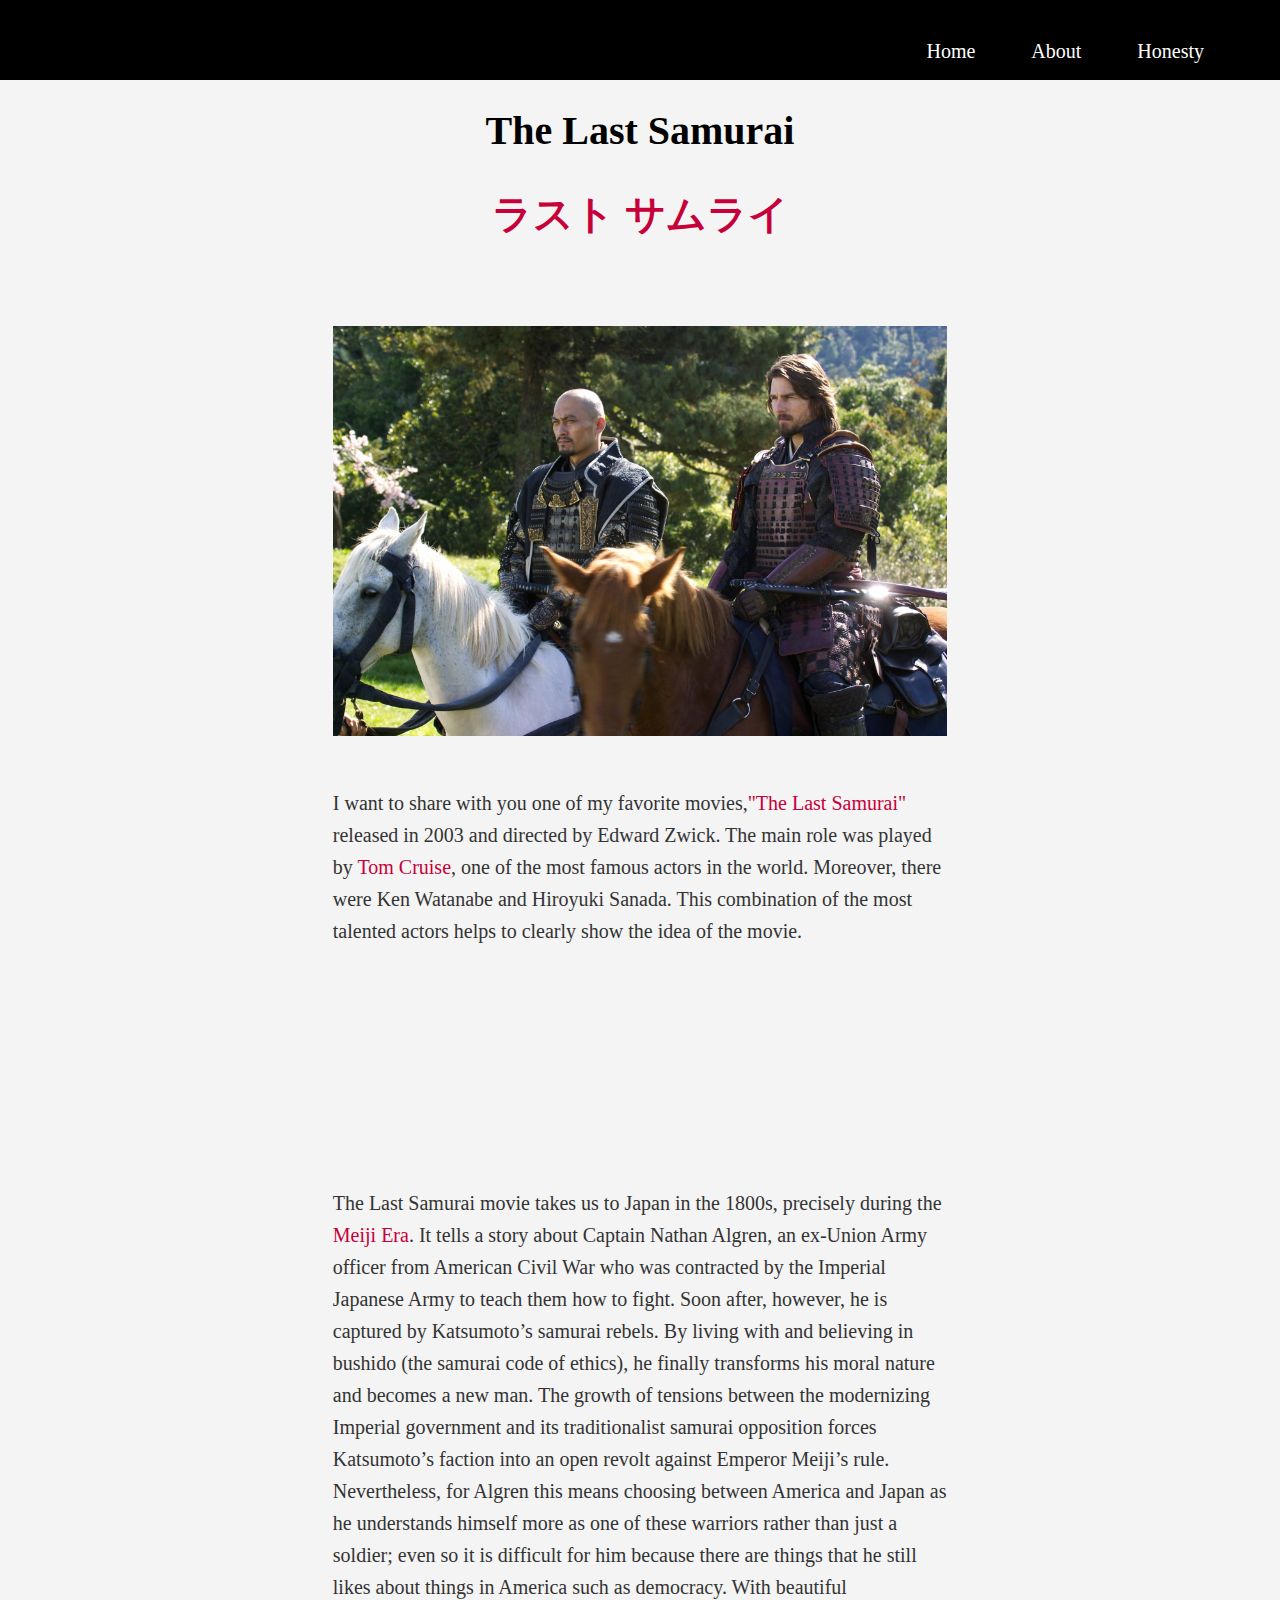
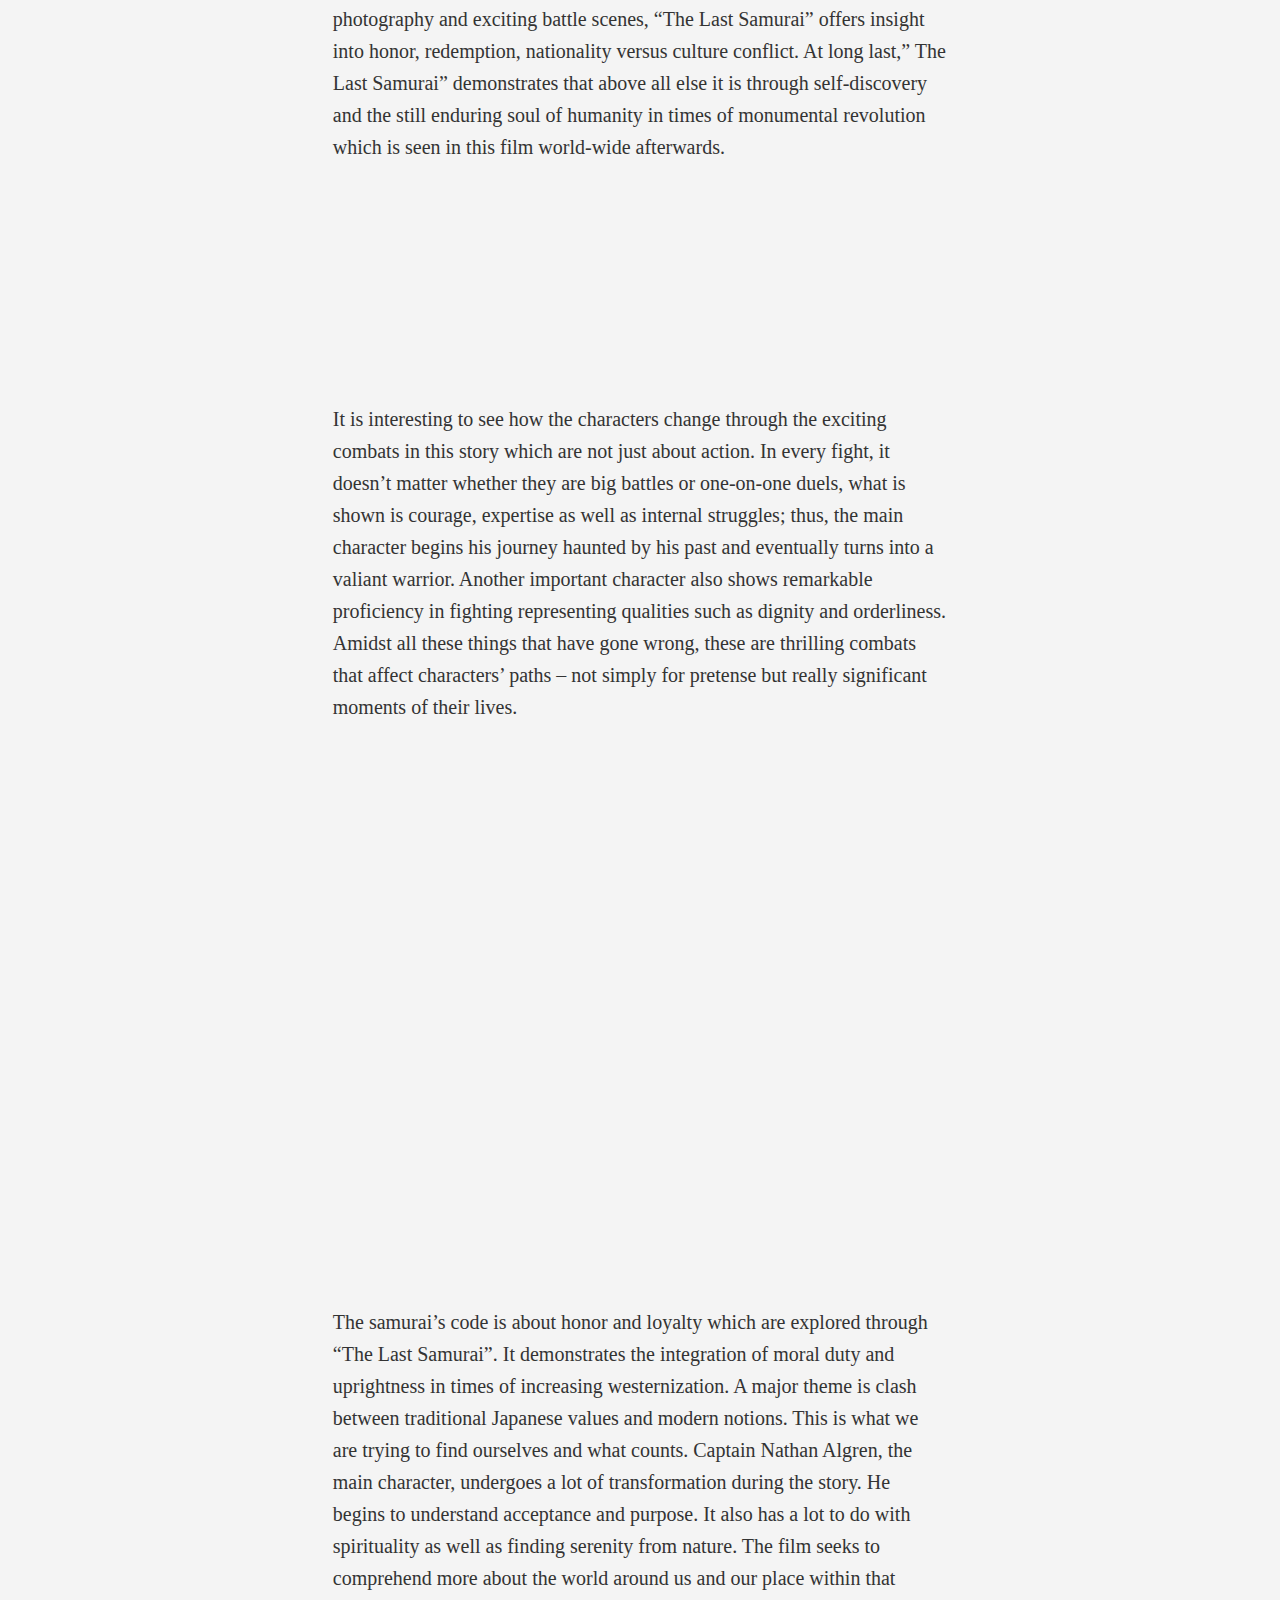
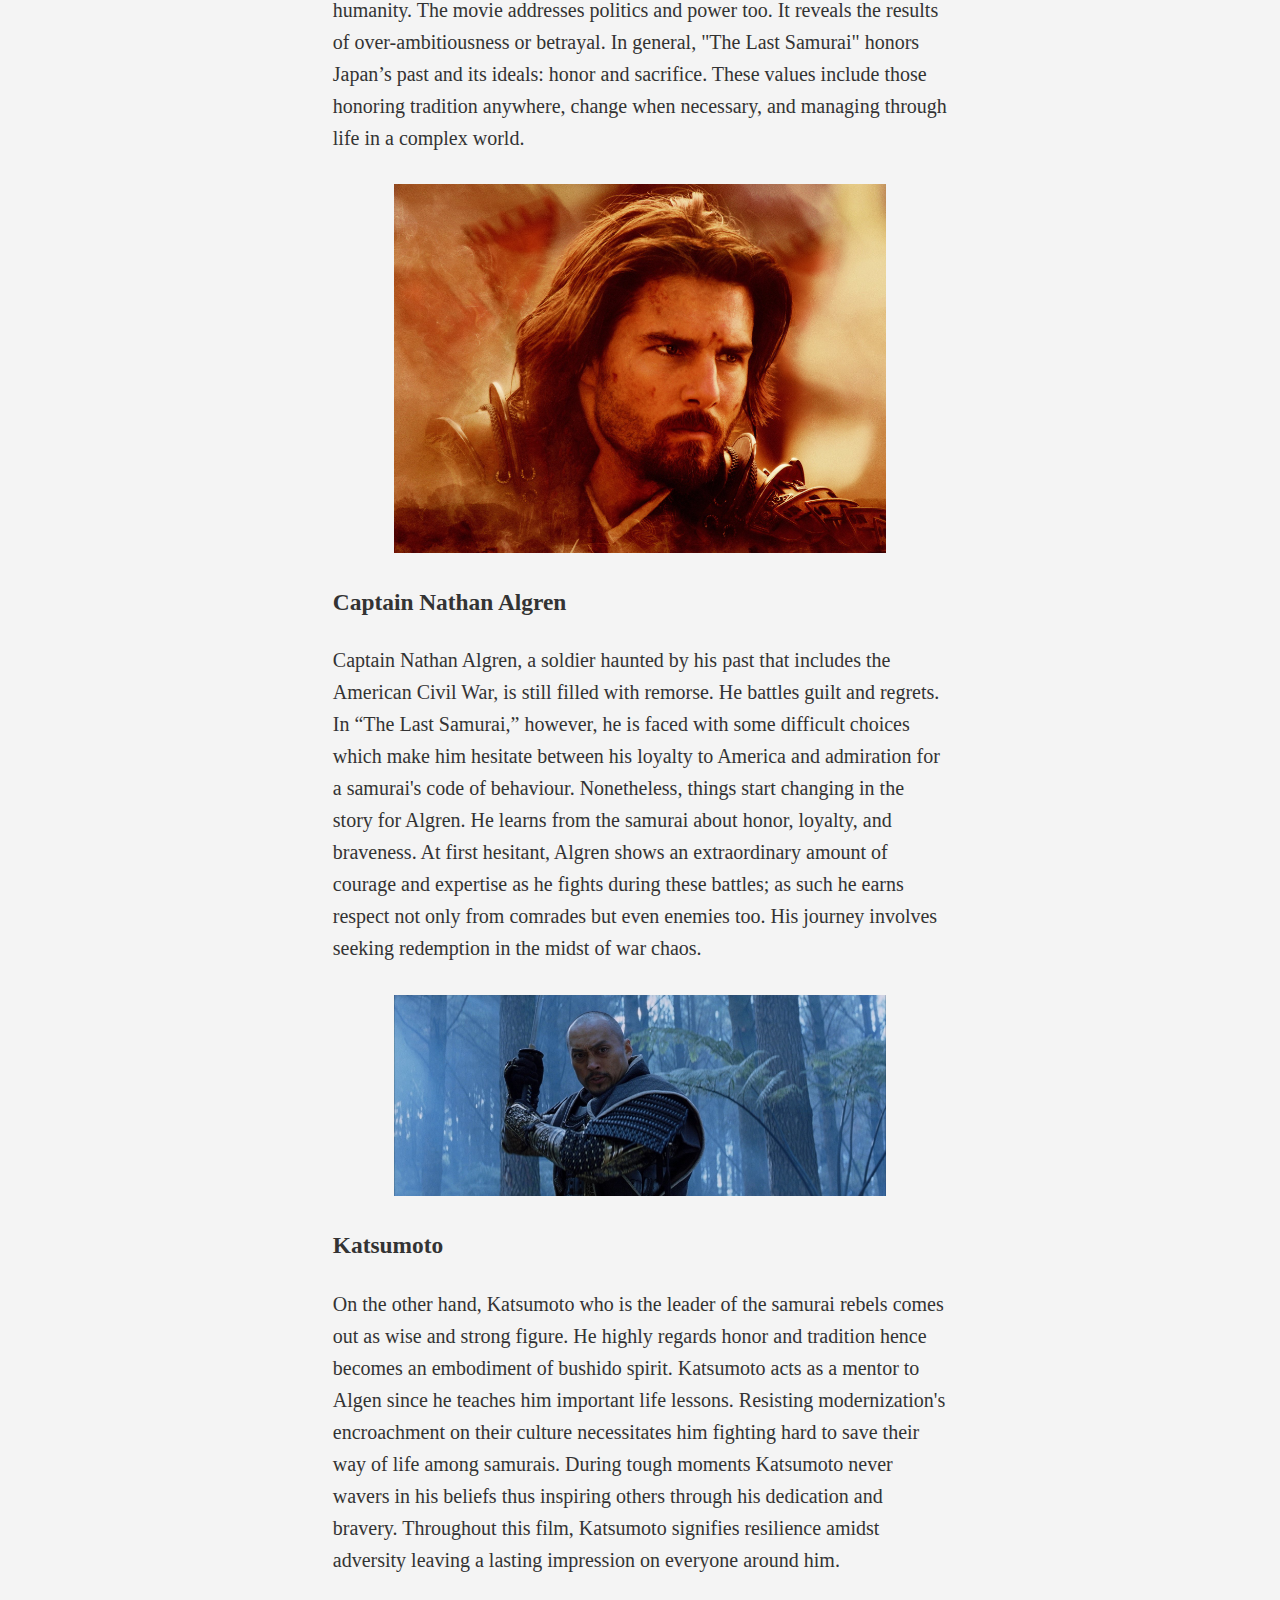
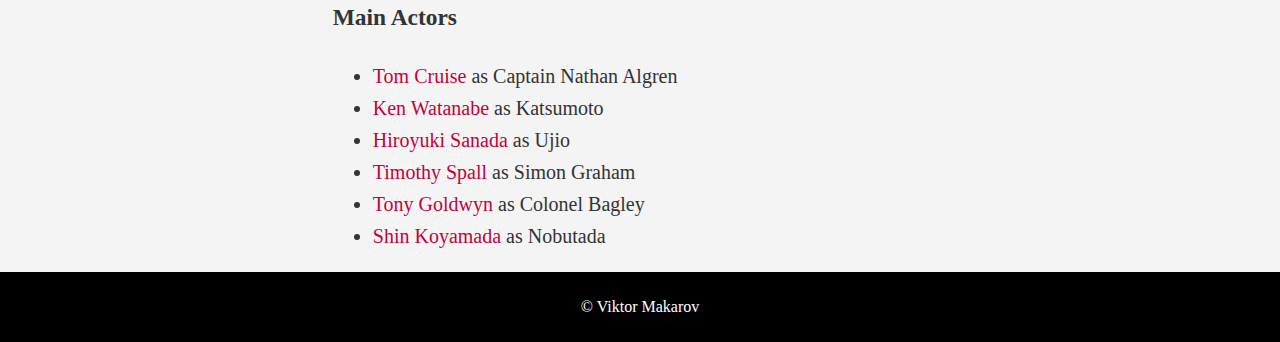
<file: index.html>
<!doctype html>
<html lang="en">
  <head>
    <meta charset="UTF-8" />
    <title>The Last Samurai</title>
    <link rel="stylesheet" href="static/main.css" />
  </head>
  <body>
    <header>
      <nav>
        <ul>
          <li><a href="index.html">Home</a></li>
          <li><a href="about.html">About</a></li>
          <li><a href="honesty.html">Honesty</a></li>
        </ul>
      </nav>
      <h1>The Last Samurai</h1>
      <h2>ラスト サムライ</h2>
    </header>
    <main>
      <img src="static/img/main.jpg" alt="main image" />

      <section>
        <p>
          I want to share with you one of my favorite movies,<a
            href="https://en.wikipedia.org/wiki/The_Last_Samurai"
            >"The Last Samurai"</a
          >
          released in 2003 and directed by Edward Zwick. The main role was played by
          <a href="https://en.wikipedia.org/wiki/Tom_Cruise">Tom Cruise</a>, one of the most famous
          actors in the world. Moreover, there were Ken Watanabe and Hiroyuki Sanada. This
          combination of the most talented actors helps to clearly show the idea of the movie.
        </p>
      </section>
      <iframe
        class="spotify-iframe"
        src="https://open.spotify.com/embed/track/6DPZdDkTOydyM40IXRi70Z?utm_source=generator"
        frameborder="0"
        allowfullscreen=""
        allow="autoplay; clipboard-write; encrypted-media; fullscreen; picture-in-picture"
        loading="lazy"
      ></iframe>

      <section>
        <p>
          The Last Samurai movie takes us to Japan in the 1800s, precisely during the
          <a
            href="https://en.wikipedia.org/wiki/Meiji_era#:~:text=The%20Meiji%20era%20was%20the,Western%20scientific%2C%20technological%2C%20philosophical%2C"
            >Meiji Era</a
          >. It tells a story about Captain Nathan Algren, an ex-Union Army officer from American
          Civil War who was contracted by the Imperial Japanese Army to teach them how to fight.
          Soon after, however, he is captured by Katsumoto’s samurai rebels. By living with and
          believing in bushido (the samurai code of ethics), he finally transforms his moral nature
          and becomes a new man. The growth of tensions between the modernizing Imperial government
          and its traditionalist samurai opposition forces Katsumoto’s faction into an open revolt
          against Emperor Meiji’s rule. Nevertheless, for Algren this means choosing between America
          and Japan as he understands himself more as one of these warriors rather than just a
          soldier; even so it is difficult for him because there are things that he still likes
          about things in America such as democracy. With beautiful photography and exciting battle
          scenes, “The Last Samurai” offers insight into honor, redemption, nationality versus
          culture conflict. At long last,” The Last Samurai” demonstrates that above all else it is
          through self-discovery and the still enduring soul of humanity in times of monumental
          revolution which is seen in this film world-wide afterwards.
        </p>
      </section>
      <iframe
        class="spotify-iframe"
        src="https://open.spotify.com/embed/track/6DHYWelHYuynVVPv2m58wl?utm_source=generator"
        frameborder="0"
        allowfullscreen=""
        allow="autoplay; clipboard-write; encrypted-media; fullscreen; picture-in-picture"
        loading="lazy"
      ></iframe>
      <section>
        <p>
          It is interesting to see how the characters change through the exciting combats in this
          story which are not just about action. In every fight, it doesn’t matter whether they are
          big battles or one-on-one duels, what is shown is courage, expertise as well as internal
          struggles; thus, the main character begins his journey haunted by his past and eventually
          turns into a valiant warrior. Another important character also shows remarkable
          proficiency in fighting representing qualities such as dignity and orderliness. Amidst all
          these things that have gone wrong, these are thrilling combats that affect characters’
          paths – not simply for pretense but really significant moments of their lives.
        </p>
      </section>

      <iframe
        width="560"
        height="315"
        src="https://www.youtube.com/embed/rSB9VJcwQsc"
        frameborder="0"
        allow="accelerometer; autoplay; clipboard-write; encrypted-media; gyroscope; picture-in-picture"
        allowfullscreen
      ></iframe>
      <section>
        <p>
          The samurai’s code is about honor and loyalty which are explored through “The Last
          Samurai”. It demonstrates the integration of moral duty and uprightness in times of
          increasing westernization. A major theme is clash between traditional Japanese values and
          modern notions. This is what we are trying to find ourselves and what counts. Captain
          Nathan Algren, the main character, undergoes a lot of transformation during the story. He
          begins to understand acceptance and purpose. It also has a lot to do with spirituality as
          well as finding serenity from nature. The film seeks to comprehend more about the world
          around us and our place within that humanity. The movie addresses politics and power too.
          It reveals the results of over-ambitiousness or betrayal. In general, "The Last Samurai"
          honors Japan’s past and its ideals: honor and sacrifice. These values include those
          honoring tradition anywhere, change when necessary, and managing through life in a complex
          world.
        </p>
      </section>

      <section>
        <img src="static/img/Algren.jpg" alt="capitan Algren" />
        <h3>Captain Nathan Algren</h3>
        <p>
          Captain Nathan Algren, a soldier haunted by his past that includes the American Civil War,
          is still filled with remorse. He battles guilt and regrets. In “The Last Samurai,”
          however, he is faced with some difficult choices which make him hesitate between his
          loyalty to America and admiration for a samurai's code of behaviour. Nonetheless, things
          start changing in the story for Algren. He learns from the samurai about honor, loyalty,
          and braveness. At first hesitant, Algren shows an extraordinary amount of courage and
          expertise as he fights during these battles; as such he earns respect not only from
          comrades but even enemies too. His journey involves seeking redemption in the midst of war
          chaos.
        </p>
        <img src="static/img/Katsumoto.jpg" alt="Katsumoto" />
        <h3>Katsumoto</h3>
        <p>
          On the other hand, Katsumoto who is the leader of the samurai rebels comes out as wise and
          strong figure. He highly regards honor and tradition hence becomes an embodiment of
          bushido spirit. Katsumoto acts as a mentor to Algen since he teaches him important life
          lessons. Resisting modernization's encroachment on their culture necessitates him fighting
          hard to save their way of life among samurais. During tough moments Katsumoto never wavers
          in his beliefs thus inspiring others through his dedication and bravery. Throughout this
          film, Katsumoto signifies resilience amidst adversity leaving a lasting impression on
          everyone around him.
        </p>
      </section>
      <section>
        <h3>Main Actors</h3>
        <ul>
          <li>
            <a href="https://en.wikipedia.org/wiki/Tom_Cruise" target="_blank">Tom Cruise</a> as
            Captain Nathan Algren
          </li>
          <li>
            <a href="https://en.wikipedia.org/wiki/Ken_Watanabe" target="_blank">Ken Watanabe</a> as
            Katsumoto
          </li>
          <li>
            <a href="https://en.wikipedia.org/wiki/Hiroyuki_Sanada" target="_blank"
              >Hiroyuki Sanada</a
            >
            as Ujio
          </li>
          <li>
            <a href="https://en.wikipedia.org/wiki/Timothy_Spall" target="_blank">Timothy Spall</a>
            as Simon Graham
          </li>
          <li>
            <a href="https://en.wikipedia.org/wiki/Tony_Goldwyn" target="_blank">Tony Goldwyn</a> as
            Colonel Bagley
          </li>
          <li>
            <a href="https://en.wikipedia.org/wiki/Shin_Koyamada" target="_blank">Shin Koyamada</a>
            as Nobutada
          </li>
        </ul>
      </section>
    </main>
    <footer>
      <p>&copy; Viktor Makarov</p>
    </footer>
  </body>
</html>
</file>
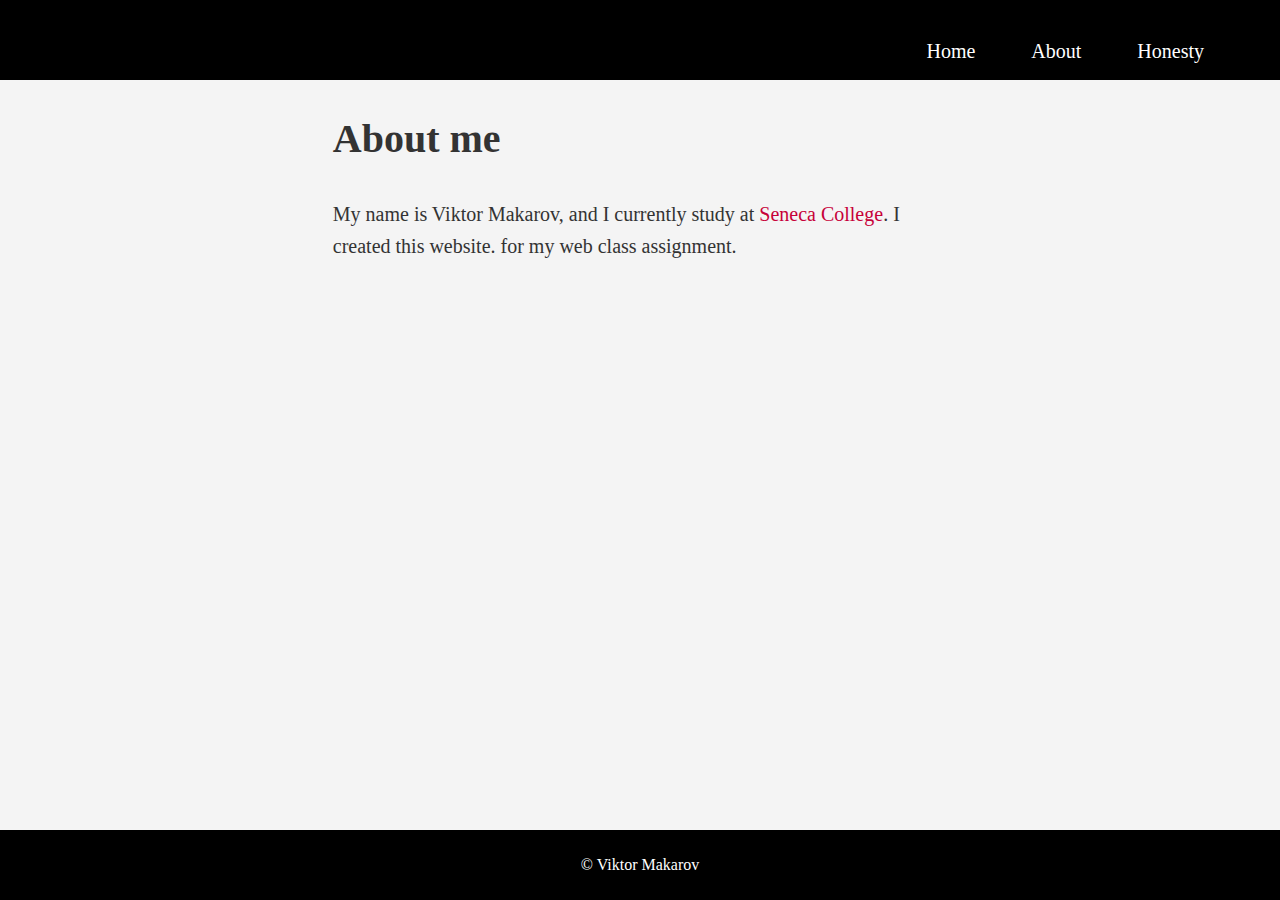
<file: about.html>
<!doctype html>
<html lang="en">
  <head>
    <meta charset="UTF-8" />
    <title>The Last Samurai</title>
    <link rel="stylesheet" href="static/main.css" />
  </head>
  <body>
    <header>
      <nav>
        <ul>
          <li><a href="index.html">Home</a></li>
          <li><a href="about.html">About</a></li>
          <li><a href="honesty.html">Honesty</a></li>
        </ul>
      </nav>
    </header>
    <main>
      <section>
        <h1>About me</h1>
        <p>
          My name is Viktor Makarov, and I currently study at
          <a href="https://www.senecapolytechnic.ca/home.html">Seneca College</a>. I created this
          website. for my web class assignment.
        </p>
      </section>
    </main>
    <footer>
      <p>&copy; Viktor Makarov</p>
    </footer>
  </body>
</html>
</file>
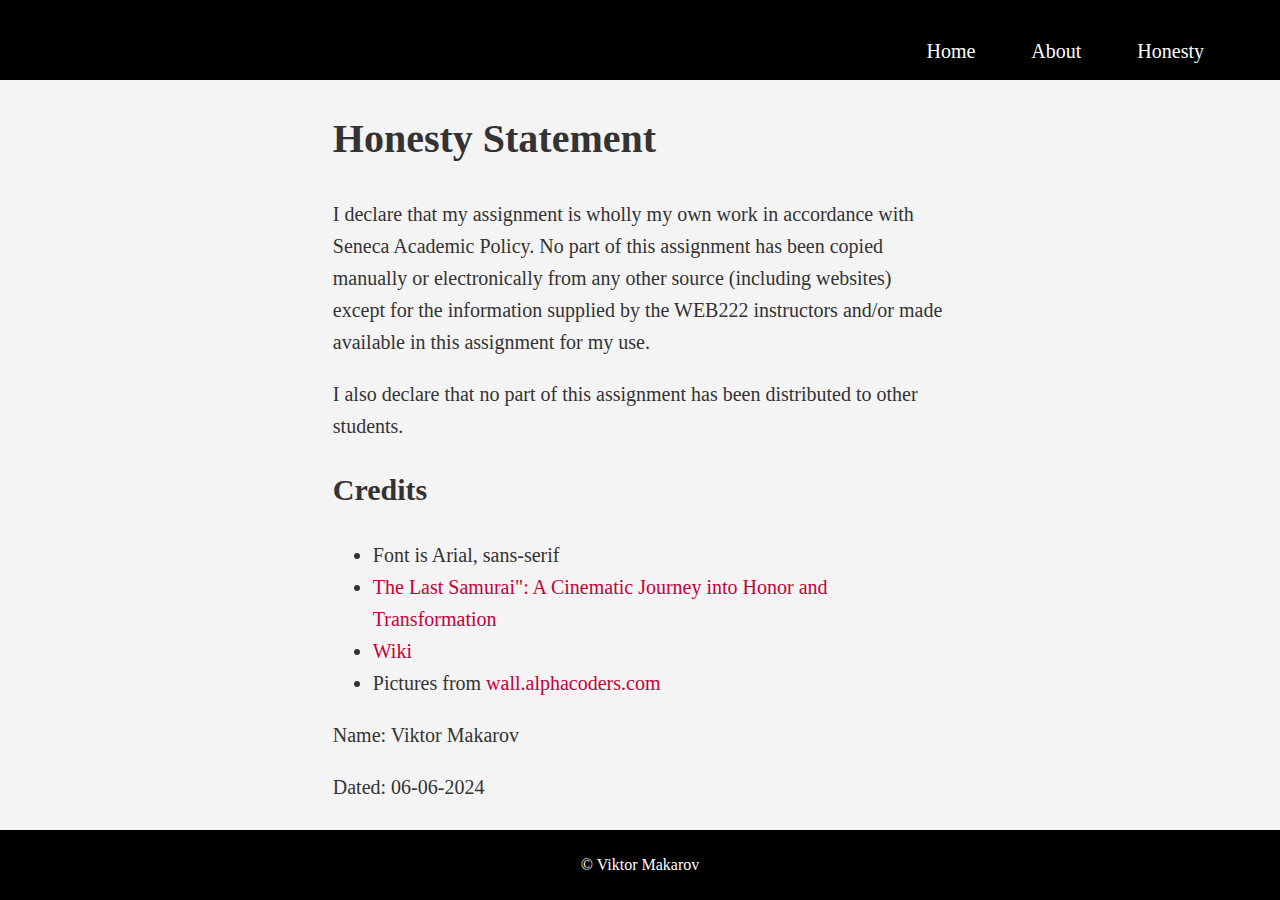
<file: honesty.html>
<!doctype html>
<html lang="en">
  <head>
    <meta charset="UTF-8" />
    <title>The Last Samurai</title>
    <link rel="stylesheet" href="static/main.css" />
  </head>
  <body>
    <header>
      <nav>
        <ul>
          <li><a href="index.html">Home</a></li>
          <li><a href="about.html">About</a></li>
          <li><a href="honesty.html">Honesty</a></li>
        </ul>
      </nav>
    </header>
    <main>
      <section>
        <h1>Honesty Statement</h1>
        <p>
          I declare that my assignment is wholly my own work in accordance with Seneca Academic
          Policy. No part of this assignment has been copied manually or electronically from any
          other source (including websites) except for the information supplied by the WEB222
          instructors and/or made available in this assignment for my use.
        </p>
        <p>
          I also declare that no part of this assignment has been distributed to other students.
        </p>
        <h2>Credits</h2>
        <p>
          <ul>
            <li>Font is Arial, sans-serif</li>
            <li><a href="https://medium.com/@tharunthirupathib21/the-last-samurai-a-cinematic-journey-into-honor-and-transformation-44c6a16328e5">The Last Samurai": A Cinematic Journey into Honor and Transformation</a></li>
            <li><a href="https://en.wikipedia.org/wiki/The_Last_Samurai">Wiki</a></li>
            <li>Pictures from <a href="https://alphacoders.com/the-last-samurai-wallpapers">wall.alphacoders.com</a></li>
          </ul>
        </p>
        <p>Name: Viktor Makarov</p>
        <p>Dated: 06-06-2024</p>
      </section>
    </main>
    <footer>
      <p>&copy; Viktor Makarov</p>
    </footer>
  </body>
</html>
</file>
<file: static/main.css>
html,
body {
  height: 100%;
  margin: 0;
  padding: 0;
}
body {
  font-family: 'Arial, sans-serif';
  background-color: #f4f4f4;
  margin: 0;
  padding: 0;
  height: 100%;
  display: flex;
  flex-direction: column;
}
a {
  text-decoration: none;
  color: #c70039;
}
img {
  width: 60%; /* Set the width of the image */
  display: block; /* Ensures the image is treated as a block-level element */
  margin: 5% auto;
  height: auto; /* Maintain aspect ratio */
}
section img {
  width: 80%;
}
main {
  flex: 1;
  margin: 0 10% 0 10%;
}
header {
  width: 100%;
}
header h1 {
  font-size: 40px;
  text-align: center;
}
header h2 {
  font-size: 40px;
  text-align: center;
  color: #c70039;
}

header nav {
  background-color: black;
  padding: 40px;
}
header nav ul {
  list-style-type: none;
  margin: 0;
  padding: 0;
  float: right;
}
header nav ul li {
  display: inline;
  margin-right: 20px;
}
header nav ul li a {
  font-size: 20px;
  color: white;
  text-decoration: none;
  padding: 8px 16px;
}
header nav ul li a:hover {
  background-color: #c70039;
}

iframe {
  height: 480px;
  width: 854px;
  display: block;
  margin: 5% auto;
}

section {
  color: black;

  font-size: 20px;
  line-height: 1.6;
  color: #333333;
  margin: 0 20% 0 20%;
}

footer {
  background-color: black;
  color: white;
  text-align: center;
  padding: 10px;
}
.spotify-iframe {
  width: 40%;
  height: 200px;
  margin-top: 0;
  margin-bottom: 0;
  margin-right: 20%;
  margin-left: 20%;
  padding-right: 20%;
}
</file>
